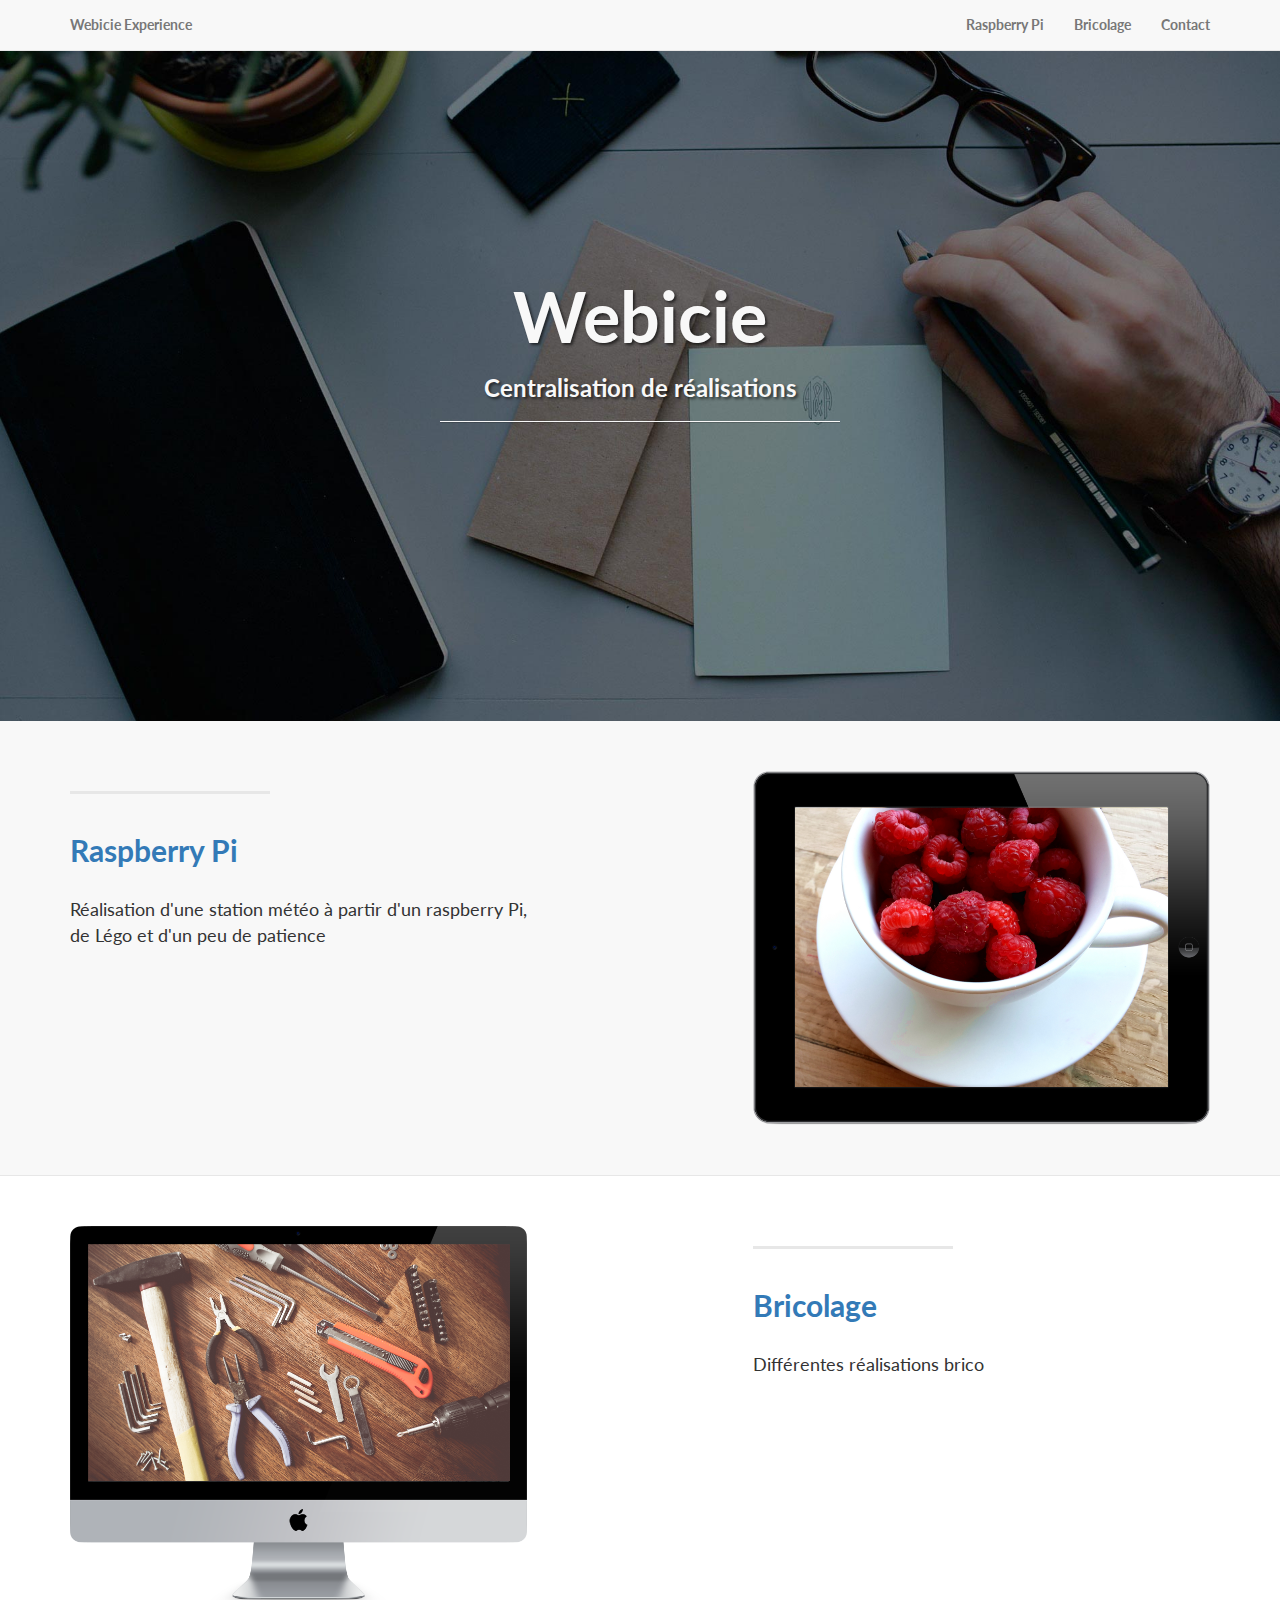
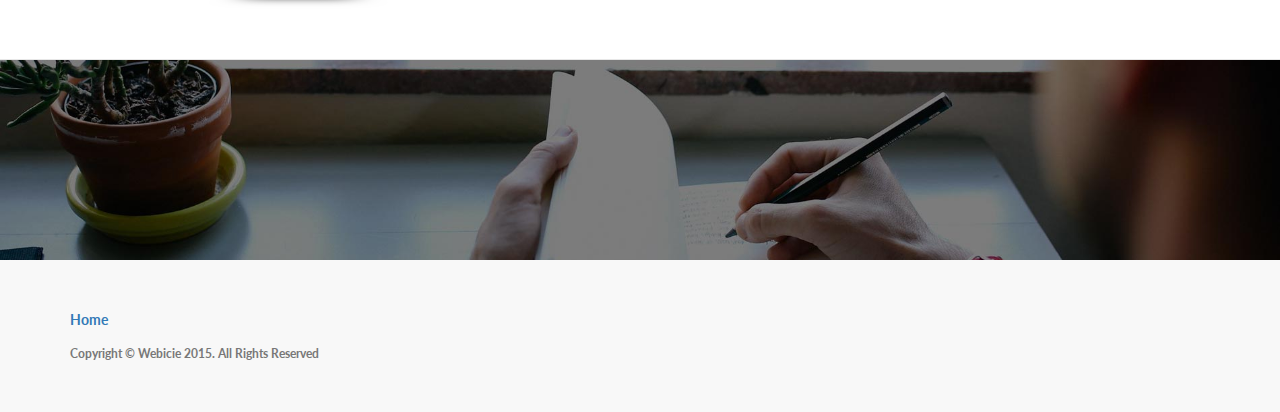
<file: index.html>
<!DOCTYPE html>
<html lang="en">

<head>

    <meta charset="utf-8">
    <meta http-equiv="X-UA-Compatible" content="IE=edge">
    <meta name="viewport" content="width=device-width, initial-scale=1">
    <meta name="description" content="">
    <meta name="author" content="">

    <title>Webicie - Start Experiment</title>

    <!-- Bootstrap Core CSS -->
    <link href="css/bootstrap.min.css" rel="stylesheet">

    <!-- Custom CSS -->
    <link href="css/landing-page.css" rel="stylesheet">

    <!-- Custom Fonts -->
    <link href="font-awesome/css/font-awesome.min.css" rel="stylesheet" type="text/css">
    <link href="http://fonts.googleapis.com/css?family=Lato:300,400,700,300italic,400italic,700italic" rel="stylesheet" type="text/css">

    <!-- HTML5 Shim and Respond.js IE8 support of HTML5 elements and media queries -->
    <!-- WARNING: Respond.js doesn't work if you view the page via file:// -->
    <!--[if lt IE 9]>
        <script src="https://oss.maxcdn.com/libs/html5shiv/3.7.0/html5shiv.js"></script>
        <script src="https://oss.maxcdn.com/libs/respond.js/1.4.2/respond.min.js"></script>
    <![endif]-->

</head>

<body>
    <!-- Navigation -->
    <nav class="navbar navbar-default navbar-fixed-top topnav" role="navigation">
        <div class="container topnav">
            <!-- Brand and toggle get grouped for better mobile display -->
            <div class="navbar-header">
                <button type="button" class="navbar-toggle" data-toggle="collapse" data-target="#bs-example-navbar-collapse-1">
                    <span class="sr-only">Toggle navigation</span>
                    <span class="icon-bar"></span>
                    <span class="icon-bar"></span>
                    <span class="icon-bar"></span>
                </button>
                <a class="navbar-brand topnav" href="#">Webicie Experience</a>
            </div>
            <!-- Collect the nav links, forms, and other content for toggling -->
            <div class="collapse navbar-collapse" id="bs-example-navbar-collapse-1">
                <ul class="nav navbar-nav navbar-right">
                    <li>
                        <a href="#raspberry">Raspberry Pi</a>
                    </li>
                    <li>
                        <a href="brico.html">Bricolage</a>
                    </li>
                    <li>
                        <a href="#contact">Contact</a>
                    </li>
                </ul>
            </div>
        </div>
    </nav>


    <!-- Header -->
    <div class="intro-header">
        <div class="container">

            <div class="row">
                <div class="col-lg-12">
                    <div class="intro-message">
                        <h1>Webicie</h1>
                        <h3>Centralisation de réalisations</h3>
                        <hr class="intro-divider">
                        <!--<ul class="list-inline intro-social-buttons">
                            <li>
                                <a href="https://twitter.com/SBootstrap" class="btn btn-default btn-lg"><i class="fa fa-twitter fa-fw"></i> <span class="network-name">Twitter</span></a>
                            </li>
                            <li>
                                <a href="https://github.com/IronSummitMedia/startbootstrap" class="btn btn-default btn-lg"><i class="fa fa-github fa-fw"></i> <span class="network-name">Github</span></a>
                            </li>
                            <li>
                                <a href="#" class="btn btn-default btn-lg"><i class="fa fa-linkedin fa-fw"></i> <span class="network-name">Linkedin</span></a>
                            </li>
                        </ul>-->
                    </div>
                </div>
            </div>

        </div>
    </div>

    <!-- Page Content -->
    
	<a name="raspberry"></a>
    <div class="content-section-a">

        <div class="container">
            <div class="row">
                <div class="col-lg-5 col-sm-6">
                    <hr class="section-heading-spacer">
                    <div class="clearfix"></div>
                    <h2 class="section-heading">
                        <a>Raspberry Pi</a>
                    </h2>
                    <p class="lead">Réalisation d'une station météo à partir d'un raspberry Pi, de Légo et d'un peu de patience</p>
                </div>
                <div class="col-lg-5 col-lg-offset-2 col-sm-6">
                    <img class="img-responsive" src="img/ipad-raspberry.png" alt="">
                </div>
            </div>

        </div>
    </div>

    <a name="bricolage"></a>
    <div class="content-section-b">
        <div class="container">
            <div class="row">
                <div class="col-lg-5 col-lg-offset-1 col-sm-push-6  col-sm-6">
                    <hr class="section-heading-spacer">
                    <div class="clearfix"></div>
                    <h2 class="section-heading">
                        <a href="brico.html">Bricolage</a>
                    </h2>
                    <p class="lead">Différentes réalisations brico</p>
                </div>
                <div class="col-lg-5 col-sm-pull-6  col-sm-6">
                    <img class="img-responsive" src="img/tools.png" alt="">
                </div>
            </div>
        </div>
    </div>

    <!--<div class="content-section-a">

        <div class="container">

            <div class="row">
                <div class="col-lg-5 col-sm-6">
                    <hr class="section-heading-spacer">
                    <div class="clearfix"></div>
                    <h2 class="section-heading">Google Web Fonts and<br>Font Awesome Icons</h2>
                    <p class="lead">This template features the 'Lato' font, part of the <a target="_blank" href="http://www.google.com/fonts">Google Web Font library</a>, as well as <a target="_blank" href="http://fontawesome.io">icons from Font Awesome</a>.</p>
                </div>
                <div class="col-lg-5 col-lg-offset-2 col-sm-6">
                    <img class="img-responsive" src="img/phones.png" alt="">
                </div>
            </div>

        </div>-->
        <!-- /.container -->

    <!--</div>-->
    <!-- /.content-section-a -->

	<a  name="contact"></a>
    <div class="banner">

        <div class="container">

            <div class="row">
                <!--<div class="col-lg-6">
                    <h2>Connect to Start Bootstrap:</h2>
                </div>
                <div class="col-lg-6">
                    <ul class="list-inline banner-social-buttons">
                        <li>
                            <a href="https://twitter.com/SBootstrap" class="btn btn-default btn-lg"><i class="fa fa-twitter fa-fw"></i> <span class="network-name">Twitter</span></a>
                        </li>
                        <li>
                            <a href="https://github.com/IronSummitMedia/startbootstrap" class="btn btn-default btn-lg"><i class="fa fa-github fa-fw"></i> <span class="network-name">Github</span></a>
                        </li>
                        <li>
                            <a href="#" class="btn btn-default btn-lg"><i class="fa fa-linkedin fa-fw"></i> <span class="network-name">Linkedin</span></a>
                        </li>
                    </ul>
                </div>-->
            </div>

        </div>
        <!-- /.container -->

    </div>
    <!-- /.banner -->

    <!-- Footer -->
    <footer>
        <div class="container">
            <div class="row">
                <div class="col-lg-12">
                    <ul class="list-inline">
                        <li>
                            <a href="#">Home</a>
                        </li>
                        <!--<li class="footer-menu-divider">&sdot;</li>
                        <li>
                            <a href="#about">About</a>
                        </li>
                        <li class="footer-menu-divider">&sdot;</li>
                        <li>
                            <a href="#services">Services</a>
                        </li>
                        <li class="footer-menu-divider">&sdot;</li>
                        <li>
                            <a href="#contact">Contact</a>
                        </li>-->
                    </ul>
                    <p class="copyright text-muted small">Copyright &copy; Webicie 2015. All Rights Reserved</p>
                </div>
            </div>
        </div>
    </footer>

    <!-- jQuery -->
    <script src="js/jquery.js"></script>

    <!-- Bootstrap Core JavaScript -->
    <script src="js/bootstrap.min.js"></script>
    
    <script src="js/index.js"></script>
    

</body>

</html>
</file>
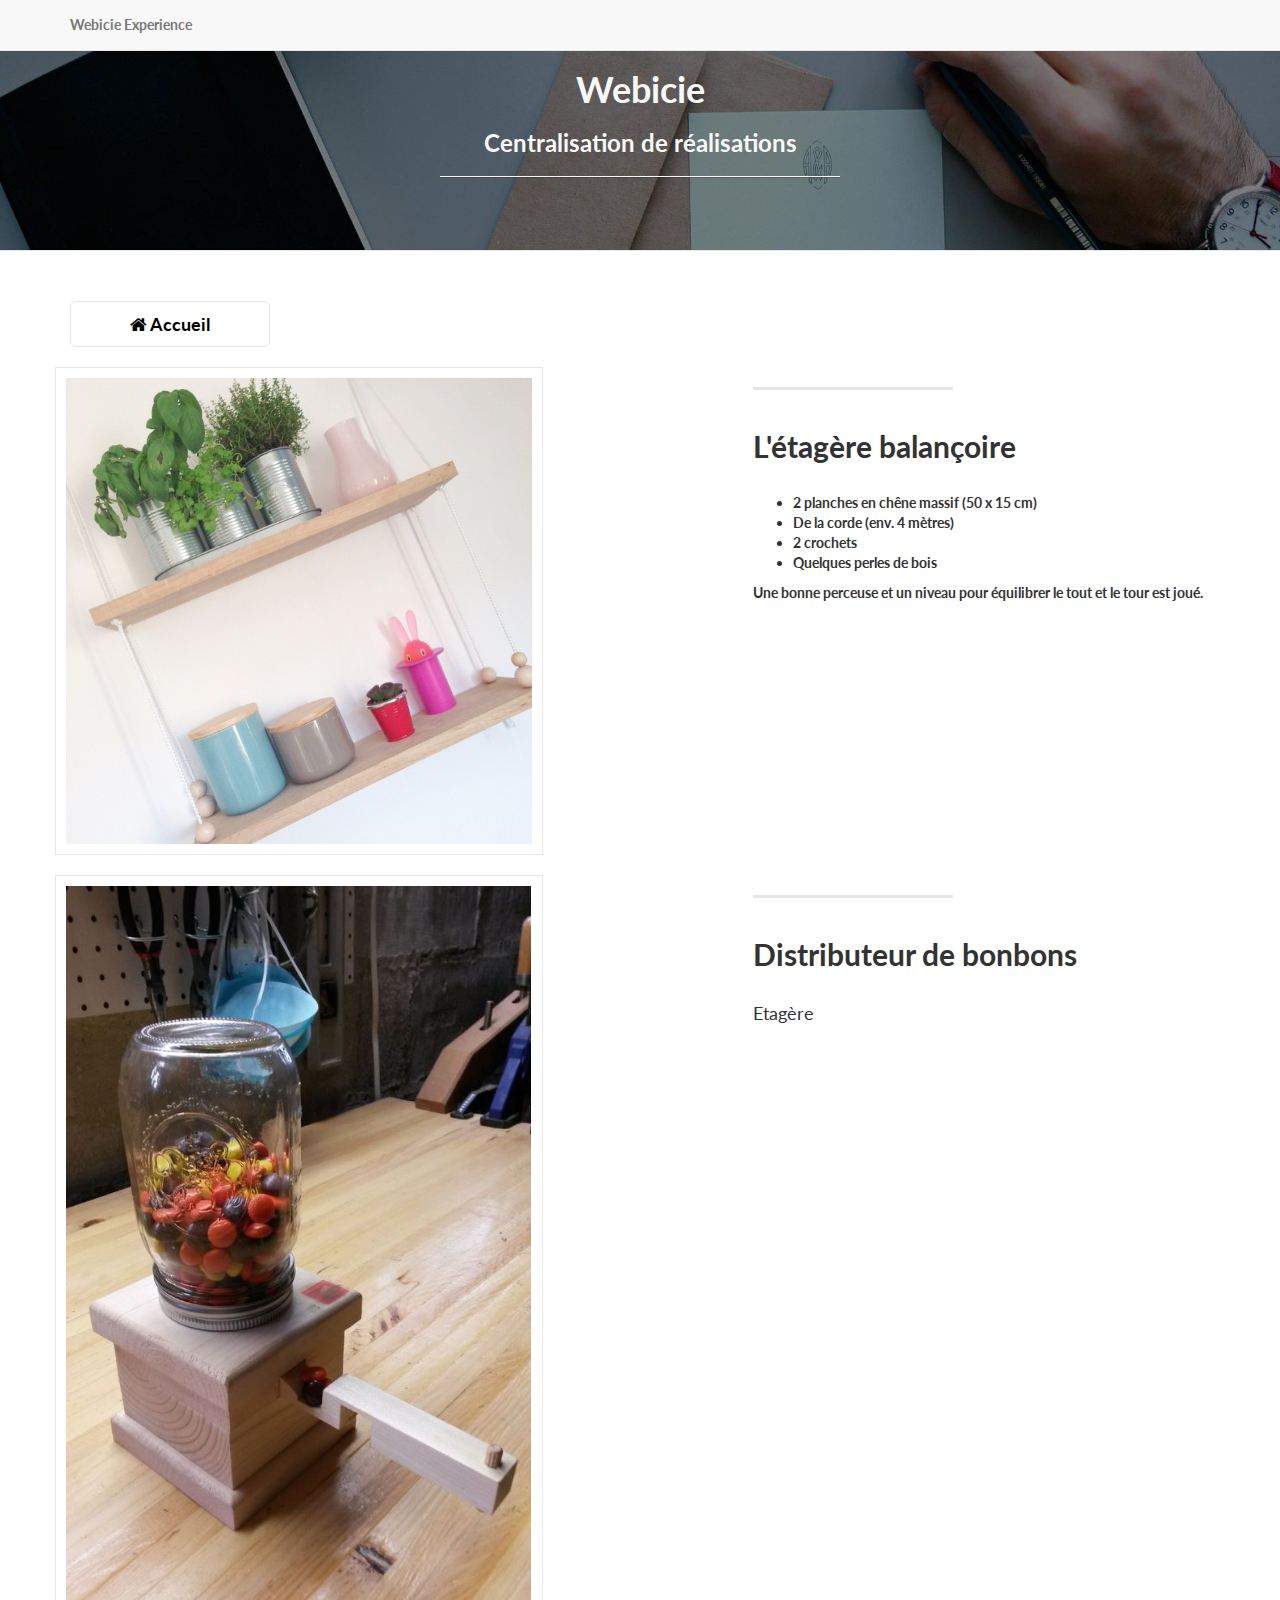
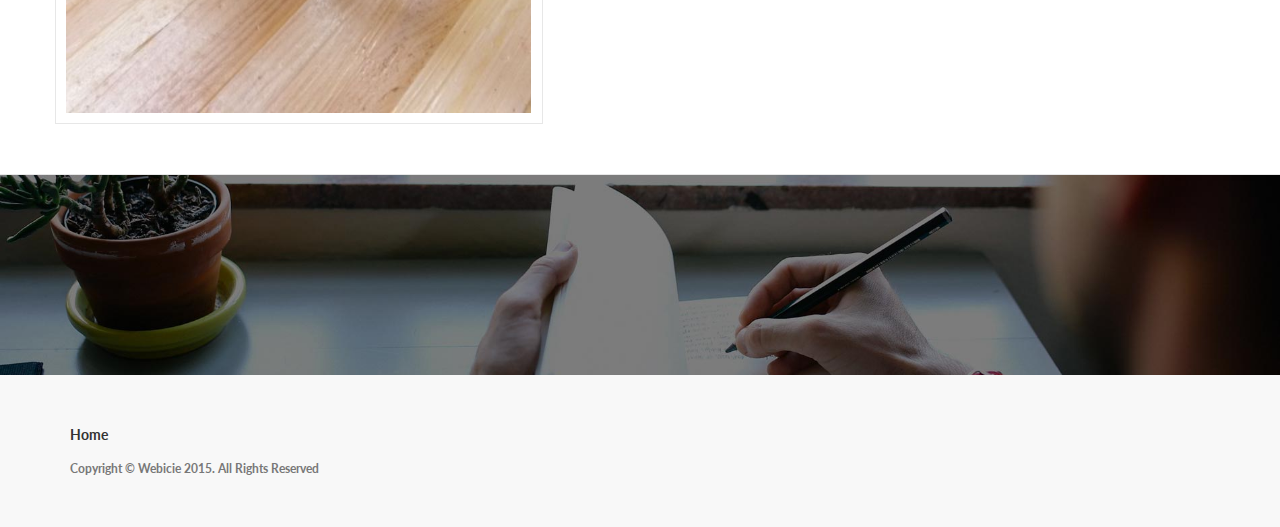
<file: brico.html>
<!DOCTYPE html>
<html lang="en">

<head>

    <meta charset="utf-8">
    <meta http-equiv="X-UA-Compatible" content="IE=edge">
    <meta name="viewport" content="width=device-width, initial-scale=1">
    <meta name="description" content="">
    <meta name="author" content="">

    <title>Webicie - Start Experiment</title>

    <!-- Bootstrap Core CSS -->
    <link href="css/bootstrap.min.css" rel="stylesheet">

    <!-- Custom CSS -->
    <link href="css/brico.css" rel="stylesheet">

    <!-- Custom Fonts -->
    <link href="font-awesome/css/font-awesome.min.css" rel="stylesheet" type="text/css">
    <link href="http://fonts.googleapis.com/css?family=Lato:300,400,700,300italic,400italic,700italic" rel="stylesheet" type="text/css">

    <!-- HTML5 Shim and Respond.js IE8 support of HTML5 elements and media queries -->
    <!-- WARNING: Respond.js doesn't work if you view the page via file:// -->
    <!--[if lt IE 9]>
        <script src="https://oss.maxcdn.com/libs/html5shiv/3.7.0/html5shiv.js"></script>
        <script src="https://oss.maxcdn.com/libs/respond.js/1.4.2/respond.min.js"></script>
    <![endif]-->

</head>

<body>
    <!-- Navigation -->
    <nav class="navbar navbar-default navbar-fixed-top topnav" role="navigation">
        <div class="container topnav">
            <!-- Brand and toggle get grouped for better mobile display -->
            <div class="navbar-header">
                <button type="button" class="navbar-toggle" data-toggle="collapse" data-target="#bs-example-navbar-collapse-1">
                    <span class="sr-only">Toggle navigation</span>
                    <span class="icon-bar">Raspberry</span>
                    <span class="icon-bar">Bricolage</span>
                    <span class="icon-bar">Contact</span>
                </button>
                <a class="navbar-brand topnav" href="#">Webicie Experience</a>
            </div>
        </div>
    </nav>


    <!-- Header -->
    <div class="intro-header">
        <h1>Webicie</h1>
        <h3>Centralisation de réalisations</h3>
        <hr class="intro-divider">
    </div>
    <!-- /.intro-header -->

    <!-- Page Content -->
     <div class="content-section-b">
        
        <!-- Boutons -->
        <div class="container">
            <div class="row">
                <div class="col-lg-2 col-sm-6">
                    <button class="btn-lg btn-default" style="background-color:white;color:black;border:solid 1px #e7e7e7;width:200px;" onclick="document.location='index.html'">
                        <i class="fa fa-home"></i> Accueil
                    </button>
                </div>
            </div>
        </div>    
        
        <div class="container" style="margin-top:20px">
            <div class="row">
                <div class="col-lg-5 col-lg-offset-1 col-sm-push-6  col-sm-6">
                    <hr class="section-heading-spacer">
                    <div class="clearfix"></div>
                    <h2 class="section-heading">L'étagère balançoire</h2>
                    <p class="lead">
                        <ul>
                            <li>2 planches en chêne massif (50 x 15 cm)</li>
                            <li>De la corde (env. 4 mètres)</li>
                            <li>2 crochets </li>
                            <li>Quelques perles de bois</li>
                        </ul>
                        Une bonne perceuse et un niveau pour équilibrer le tout et le tour est joué.
                    </p>
                </div>
                <div class="col-lg-5 col-sm-pull-6  col-sm-6" style="padding:10px;border:solid 1px #e7e7e7">
                    <img class="img-responsive" src="img/etagere.jpg" alt="">
                </div>
            </div>
            
            <div class="row" style="margin-top:20px">
                <div class="col-lg-5 col-lg-offset-1 col-sm-push-6 col-sm-6">
                    <hr class="section-heading-spacer">
                    <div class="clearfix"></div>
                    <h2 class="section-heading">Distributeur de bonbons</h2>
                    <p class="lead">Etagère</p>
                </div>
                <div class="col-lg-5 col-sm-pull-6  col-sm-6" style="padding:10px;border:solid 1px #e7e7e7">
                    <img class="img-responsive" src="img/distrib.jpg" alt="">
                </div>
            </div>
        </div>
        <!-- /.container -->
    </div>
    <!-- /.content-section-b -->

    
    
    <div class="banner">
        <div class="container">
            <div class="row">
                
            </div>
        </div>
    </div>
    
    <!-- Footer -->
    <footer>
        <div class="container">
            <div class="row">
                <div class="col-lg-12">
                    <ul class="list-inline">
                        <li>
                            <a href="#">Home</a>
                        </li>
                    </ul>
                    <p class="copyright text-muted small">Copyright &copy; Webicie 2015. All Rights Reserved</p>
                </div>
            </div>
        </div>
    </footer>

    <!-- jQuery -->
    <script src="js/jquery.js"></script>

    <!-- Bootstrap Core JavaScript -->
    <script src="js/bootstrap.min.js"></script>

</body>

</html>
</file>
<file: css/landing-page.css>
/*!
 * Start Bootstrap - Landing Page Bootstrap Theme (http://startbootstrap.com)
 * Code licensed under the Apache License v2.0.
 * For details, see http://www.apache.org/licenses/LICENSE-2.0.
 */

body,
html {
    width: 100%;
    height: 100%;
}

body,
h1,
h2,
h3,
h4,
h5,
h6 {
    font-family: "Lato","Helvetica Neue",Helvetica,Arial,sans-serif;
    font-weight: 700;
}

.topnav {
    font-size: 14px; 
}

.lead {
    font-size: 18px;
    font-weight: 400;
}

.intro-header {
    padding-top: 50px; /* If you're making other pages, make sure there is 50px of padding to make sure the navbar doesn't overlap content! */
    padding-bottom: 50px;
    text-align: center;
    color: #f8f8f8;
    background: url(../img/intro-bg.jpg) no-repeat center center;
    background-size: cover;
}

.intro-message {
    position: relative;
    padding-top: 20%;
    padding-bottom: 20%;
}

.intro-message > h1 {
    margin: 0;
    text-shadow: 2px 2px 3px rgba(0,0,0,0.6);
    font-size: 5em;
}

.intro-divider {
    width: 400px;
    border-top: 1px solid #f8f8f8;
    border-bottom: 1px solid rgba(0,0,0,0.2);
}

.intro-message > h3 {
    text-shadow: 2px 2px 3px rgba(0,0,0,0.6);
}

@media(max-width:767px) {
    .intro-message {
        padding-bottom: 15%;
    }

    .intro-message > h1 {
        font-size: 3em;
    }

    ul.intro-social-buttons > li {
        display: block;
        margin-bottom: 20px;
        padding: 0;
    }

    ul.intro-social-buttons > li:last-child {
        margin-bottom: 0;
    }

    .intro-divider {
        width: 100%;
    }
}

.network-name {
    text-transform: uppercase;
    font-size: 14px;
    font-weight: 400;
    letter-spacing: 2px;
}

.content-section-a {
    padding: 50px 0;
    background-color: #f8f8f8;
}

.content-section-b {
    padding: 50px 0;
    border-top: 1px solid #e7e7e7;
    border-bottom: 1px solid #e7e7e7;
}

.section-heading {
    margin-bottom: 30px;
}

.section-heading-spacer {
    float: left;
    width: 200px;
    border-top: 3px solid #e7e7e7;
}

.banner {
    padding: 100px 0;
    color: #f8f8f8;
    background: url(../img/banner-bg.jpg) no-repeat center center;
    background-size: cover;
}

.banner h2 {
    margin: 0;
    text-shadow: 2px 2px 3px rgba(0,0,0,0.6);
    font-size: 3em;
}

.banner ul {
    margin-bottom: 0;
}

.banner-social-buttons {
    float: right;
    margin-top: 0;
}

@media(max-width:1199px) {
    ul.banner-social-buttons {
        float: left;
        margin-top: 15px;
    }
}

@media(max-width:767px) {
    .banner h2 {
        margin: 0;
        text-shadow: 2px 2px 3px rgba(0,0,0,0.6);
        font-size: 3em;
    }

    ul.banner-social-buttons > li {
        display: block;
        margin-bottom: 20px;
        padding: 0;
    }

    ul.banner-social-buttons > li:last-child {
        margin-bottom: 0;
    }
}

footer {
    padding: 50px 0;
    background-color: #f8f8f8;
}

p.copyright {
    margin: 15px 0 0;
}
</file>
<file: css/brico.css>
/*!
 * Start Bootstrap - Landing Page Bootstrap Theme (http://startbootstrap.com)
 * Code licensed under the Apache License v2.0.
 * For details, see http://www.apache.org/licenses/LICENSE-2.0.
 */

body,
html {
    width: 100%;
    height: 100%;
}

body,
h1,
h2,
h3,
h4,
h5,
h6 {
    font-family: "Lato","Helvetica Neue",Helvetica,Arial,sans-serif;
    font-weight: 700;
}

a {
    color:inherit;
}

a:HOVER {
    color:inherit;
    text-decoration: underline;
    cursor: pointer;
}

.topnav {
    font-size: 14px; 
}

.lead {
    font-size: 18px;
    font-weight: 400;
}

.intro-header {
    padding-top: 50px; /* If you're making other pages, make sure there is 50px of padding to make sure the navbar doesn't overlap content! */
    padding-bottom: 50px;
    text-align: center;
    color: #f8f8f8;
    background: url(../img/intro-bg.jpg) no-repeat center center;
    background-size: cover;
    height: 250px;
}

.intro-message {
    position: relative;
    padding-top: 20%;
    padding-bottom: 20%;
}

.intro-message > h1 {
    margin: 0;
    text-shadow: 2px 2px 3px rgba(0,0,0,0.6);
    font-size: 5em;
}

.intro-divider {
    width: 400px;
    border-top: 1px solid #f8f8f8;
    border-bottom: 1px solid rgba(0,0,0,0.2);
}

.intro-message > h3 {
    text-shadow: 2px 2px 3px rgba(0,0,0,0.6);
}

@media(max-width:767px) {
    .intro-message {
        padding-bottom: 15%;
    }

    .intro-message > h1 {
        font-size: 3em;
    }

    ul.intro-social-buttons > li {
        display: block;
        margin-bottom: 20px;
        padding: 0;
    }

    ul.intro-social-buttons > li:last-child {
        margin-bottom: 0;
    }

    .intro-divider {
        width: 100%;
    }
}

.network-name {
    text-transform: uppercase;
    font-size: 14px;
    font-weight: 400;
    letter-spacing: 2px;
}

.content-section-a {
    padding: 50px 0;
    background-color: #f8f8f8;
}

.content-section-b {
    padding: 50px 0;
    border-top: 1px solid #e7e7e7;
    border-bottom: 1px solid #e7e7e7;
}

.section-heading {
    margin-bottom: 30px;
}

.section-heading-spacer {
    float: left;
    width: 200px;
    border-top: 3px solid #e7e7e7;
}

.banner {
    padding: 100px 0;
    color: #f8f8f8;
    background: url(../img/banner-bg.jpg) no-repeat center center;
    background-size: cover;
}

.banner h2 {
    margin: 0;
    text-shadow: 2px 2px 3px rgba(0,0,0,0.6);
    font-size: 3em;
}

.banner ul {
    margin-bottom: 0;
}

.banner-social-buttons {
    float: right;
    margin-top: 0;
}

@media(max-width:1199px) {
    ul.banner-social-buttons {
        float: left;
        margin-top: 15px;
    }
}

@media(max-width:767px) {
    .banner h2 {
        margin: 0;
        text-shadow: 2px 2px 3px rgba(0,0,0,0.6);
        font-size: 3em;
    }

    ul.banner-social-buttons > li {
        display: block;
        margin-bottom: 20px;
        padding: 0;
    }

    ul.banner-social-buttons > li:last-child {
        margin-bottom: 0;
    }
}

footer {
    padding: 50px 0;
    background-color: #f8f8f8;
}

p.copyright {
    margin: 15px 0 0;
}
</file>
